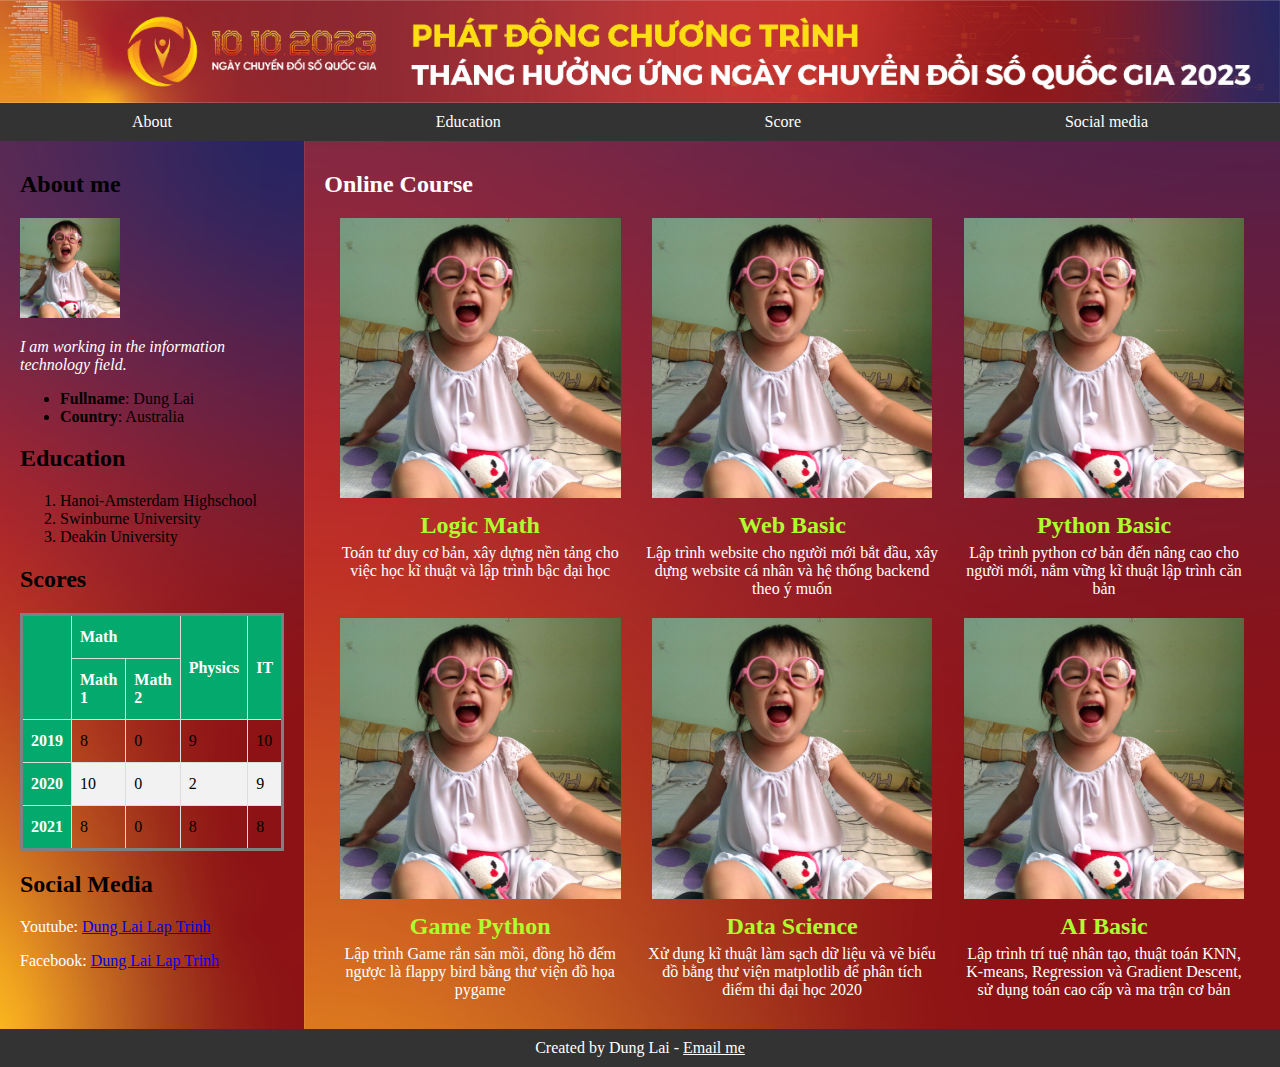
<file: index.html>
<!DOCTYPE html>
<html lang="en">
<head>
    <meta charset="UTF-8">
    <meta name="viewport" content="width=device-width, initial-scale=1.0">
    <title>BAI5</title>
    <link rel="stylesheet" href="style.css">
</head>
<body>
    <div id="menu_text">
        <img src="./assets/logo.jpg" alt="logo" class="logo">
    </div>

	<div id="nav">
		<a href="#contact" class="menu_left">About</a>
		<a href="#education" class="menu_left">Education</a>
		<a href="#score" class="menu_left">Score</a>
		<a href="#social" class="menu_right">Social media</a>
	</div>

	<div id="flex_container">
		<div id="left_side">
			<h2 id="contact">About me</h2>
			<img src="./assets/photo1.jpg" alt="My photo" width="100" height="100"/>
			<p><em>I am working in the information technology field.</em></p>
			<ul>
				<li><strong>Fullname</strong>: Dung Lai</li>
				<li><strong>Country</strong>: Australia</li>
			</ul>
			<h2 id="education">Education</h2>
			<ol>
				<li>Hanoi-Amsterdam Highschool</li>
				<li>Swinburne University</li>
				<li>Deakin University</li>
			</ol>
			<h2 id="score">Scores</h2>
			<table>
				<tr>
					<th rowspan="2"></th>
					<th colspan="2">Math</th>
					<th rowspan="2">Physics</th>
					<th rowspan="2">IT</th>
				</tr>
				<tr>
					<th>Math 1</th>
					<th>Math 2</th>
				</tr>
				<tr>
					<th>2019</th>
					<td>8</td>
					<td>0</td>
					<td>9</td>
					<td>10</td>
				</tr>
				<tr>
					<th>2020</th>
					<td>10</td>
					<td>0</td>
					<td>2</td>
					<td>9</td>
				</tr>
				<tr>
					<th>2021</th>
					<td>8</td>
					<td>0</td>
					<td>8</td>
					<td>8</td>
				</tr>
			</table>
			<h2 id="social">Social Media</h2>
			<p>Youtube: <a href="https://youtube.com/c/dunglailaptrinh">Dung Lai Lap Trinh</a></p>
			<p>Facebook: <a href="https://facebook.com/dunglailaptrinh">Dung Lai Lap Trinh</a></p>
		</div>

		<div id="right_side">
			<h2 id="course">Online Course</h2>
			<div id="course_container">
				<div class="course_item">
					<img class="course_img" src="assets/photo1.jpg"/>
					<div class="course_title">Logic Math</div>
					<div class="course_desc">Toán tư duy cơ bản, xây dựng nền tảng cho việc học kĩ thuật và lập trình bậc đại học</div>
				</div>
				<div class="course_item">
					<img class="course_img" src="assets/photo1.jpg"/>
					<div class="course_title">Web Basic</div>
					<div class="course_desc">Lập trình website cho người mới bắt đầu, xây dựng website cá nhân và hệ thống backend theo ý muốn</div>
				</div>
				<div class="course_item">
					<img class="course_img" src="assets/photo1.jpg"/>
					<div class="course_title">Python Basic</div>
					<div class="course_desc">Lập trình python cơ bản đến nâng cao cho người mới, nắm vững kĩ thuật lập trình căn bản</div>
				</div>
				<div class="course_item">
					<img class="course_img" src="assets/photo1.jpg"/>
					<div class="course_title">Game Python</div>
					<div class="course_desc">Lập trình Game rắn săn mồi, đồng hồ đếm ngược là flappy bird bằng thư viện đồ họa pygame</div>
				</div>
				<div class="course_item">
					<img class="course_img" src="assets/photo1.jpg"/>
					<div class="course_title">Data Science</div>
					<div class="course_desc">Xử dụng kĩ thuật làm sạch dữ liệu và vẽ biểu đồ bằng thư viện matplotlib để phân tích điểm thi đại học 2020</div>
				</div>
				<div class="course_item">
					<img class="course_img" src="assets/photo1.jpg"/>
					<div class="course_title">AI Basic</div>
					<div class="course_desc">Lập trình trí tuệ nhân tạo, thuật toán KNN, K-means, Regression và Gradient Descent, sử dụng toán cao cấp và ma trận cơ bản</div>
				</div>
			</div>
		</div>
	</div>

	<footer>
		Created by Dung Lai - <a href="mailto:dunglailaptrinh@gmail.com">Email me</a>
	</footer>
</body>
</html>
</file>
<file: style.css>
p{
    color: white;
}
body{
    margin: 0;
    padding: 0;
    box-sizing: border-box;
}
#menu_text{
    display: flex;
    flex-wrap: wrap;
}

.logo{
    width: 100%; 
}

#nav {
	background-color: #333;
    display: flex;
    justify-content: space-around;
    
}
.menu_left{
    padding: 10px;
    color: white;
	text-align: center;
	text-decoration: none;
}

.menu_right{
    padding: 10px;
    color: white;
    text-align: center;
	text-decoration: none;
}

#nav a:hover {
	background-color: #DDD;
	color: black;
}

#left_side {
	flex: 20%;
	background: url(./assets/02.png) no-repeat center/cover;
    width: 100%;
	padding: 10px 20px;
}

#right_side {
	flex: 80%;
	padding: 10px 20px;
    background: url(./assets/02.png) no-repeat center/cover;
}

#flex_container {
	display: flex;
	flex-wrap: nowrap;
}

footer {
	background-color: #333;
	color: white;
	padding: 10px 20px;
	text-align: center;
}

footer > a {
	color: white;
}

table {
	border-style: solid;
}

/* Styling the table */
table {
	border-collapse: collapse;
}

table td, table th {
	border: 1px solid #ddd;
	padding: 8px;
}

table tr:nth-child(even){background-color: #f2f2f2;}

table tr:hover {background-color: #ddd;}

table th {
  padding-top: 12px;
  padding-bottom: 12px;
  text-align: left;
  background-color: #04AA6D;
  color: white;
}

#course{
    color: white;
}

.course_item {
	text-align: center;
	flex: 33%;
}

.course_img {
	width: 90%;
}

#course_container {
	display: flex;
	flex-wrap: wrap;
}

.course_title {
	font-size: 150%;
	font-weight: bold;
	padding:  10px 10px 5px 10px;
    color: greenyellow;
}

.course_desc {
	margin: 0px 10px 20px 10px;
    color: white;
}

@media(max-width: 800px) {
	#left_side {
		flex: 100%;
	}

	#right_side {
		flex: 100%;
	}

	#flex_container {
		flex-wrap: wrap;
	}

	.course_item {
		flex: 50%;
	}
}
</file>
